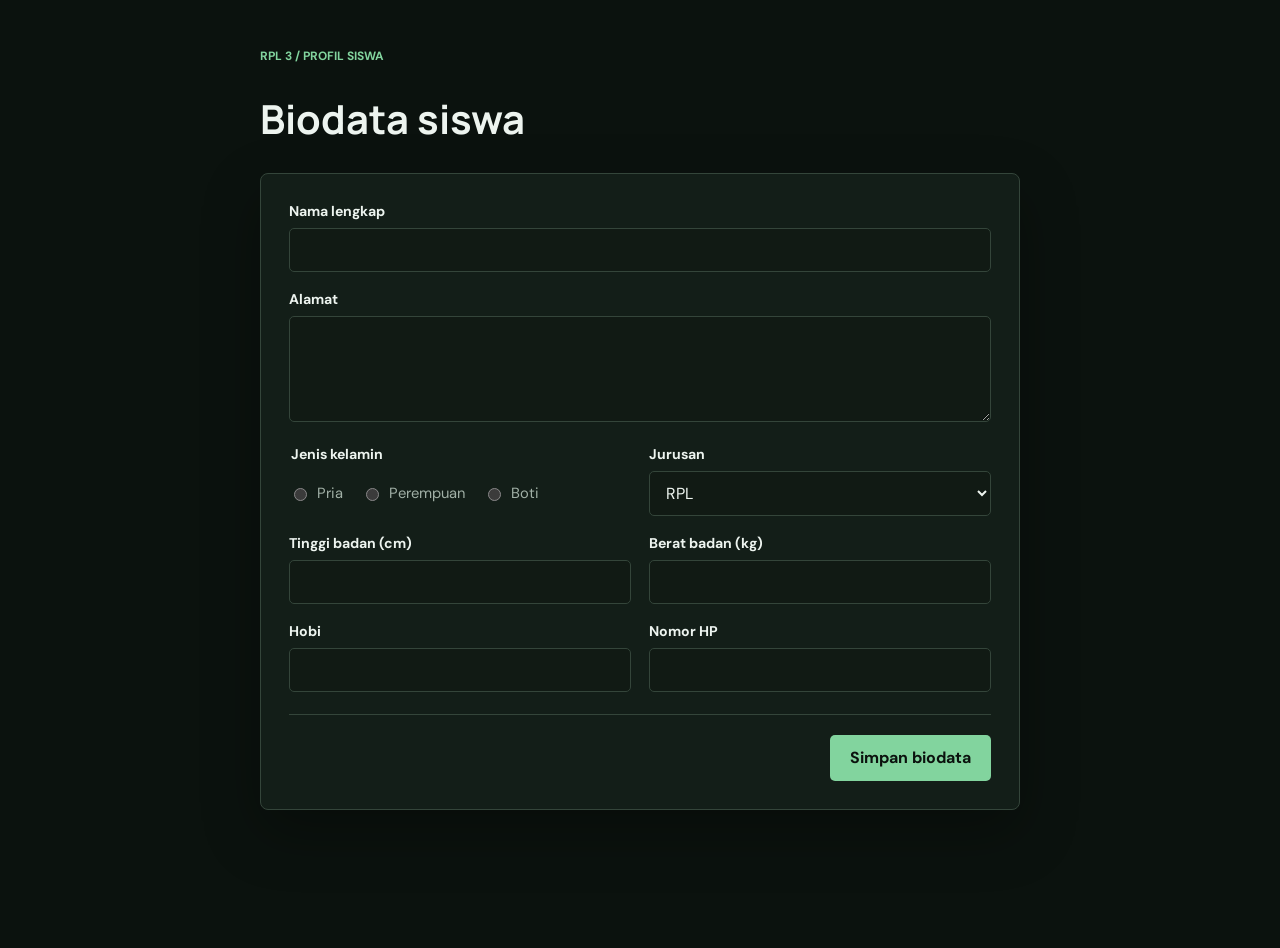
<file: form_biodata.html>
<!DOCTYPE html>
<html lang="id">
<head>
  <meta charset="UTF-8">
  <meta name="viewport" content="width=device-width, initial-scale=1.0">
  <title>Biodata Siswa</title>
  <link rel="stylesheet" href="style.css">
</head>
<body>

  <main class="page-shell form-shell">
    <header class="form-heading">
      <p class="eyebrow">RPL 3 / Profil Siswa</p>
      <h1>Biodata siswa</h1>
    </header>

    <form id="biodataForm" class="form-panel">
      <div class="form-grid">
        <div class="field field-wide">
          <label for="nama">Nama lengkap</label>
          <input type="text" id="nama" autocomplete="name" required>
        </div>

        <div class="field field-wide">
          <label for="alamat">Alamat</label>
          <textarea id="alamat" rows="4" required></textarea>
        </div>

        <div class="field">
          <fieldset>
            <legend>Jenis kelamin</legend>
            <div class="radio-options">
              <label><input type="radio" name="jk" value="Pria" required> Pria</label>
              <label><input type="radio" name="jk" value="Perempuan"> Perempuan</label>
              <label><input type="radio" name="jk" value="Pria"> Boti</label>
            </div>
          </fieldset>
        </div>

        <div class="field">
          <label for="jurusan">Jurusan</label>
          <select id="jurusan">
            <option value="RPL">RPL</option>
            <option value="TKR">TKR</option>
            <option value="TEI">TEI</option>
            <option value="TKJ">TKJ</option>
            <option value="TSM">TSM</option>
          </select>
        </div>

        <div class="field">
          <label for="tinggi">Tinggi badan (cm)</label>
          <input type="number" id="tinggi" min="1" inputmode="numeric">
        </div>

        <div class="field">
          <label for="berat">Berat badan (kg)</label>
          <input type="number" id="berat" min="1" inputmode="numeric">
        </div>

        <div class="field">
          <label for="hobi">Hobi</label>
          <input type="text" id="hobi">
        </div>

        <div class="field">
          <label for="nohp">Nomor HP</label>
          <input type="tel" id="nohp" autocomplete="tel" inputmode="tel">
        </div>
      </div>

      <div class="form-actions">
        <button type="submit">Simpan biodata</button>
      </div>
    </form>
  </main>

  <script>
    document.getElementById('biodataForm').addEventListener('submit', function(e) {
      e.preventDefault();

      const dataSiswa = {
        nama: document.getElementById('nama').value,
        alamat: document.getElementById('alamat').value,
        jk: document.querySelector('input[name="jk"]:checked')?.value || '',
        jurusan: document.getElementById('jurusan').value,
        tinggi: document.getElementById('tinggi').value,
        berat: document.getElementById('berat').value,
        hobi: document.getElementById('hobi').value,
        nohp: document.getElementById('nohp').value
      };

      localStorage.setItem('dataSiswa', JSON.stringify(dataSiswa));
      window.location.href = 'hasil_biodata.html';
    });
  </script>

</body>
</html>
</file>
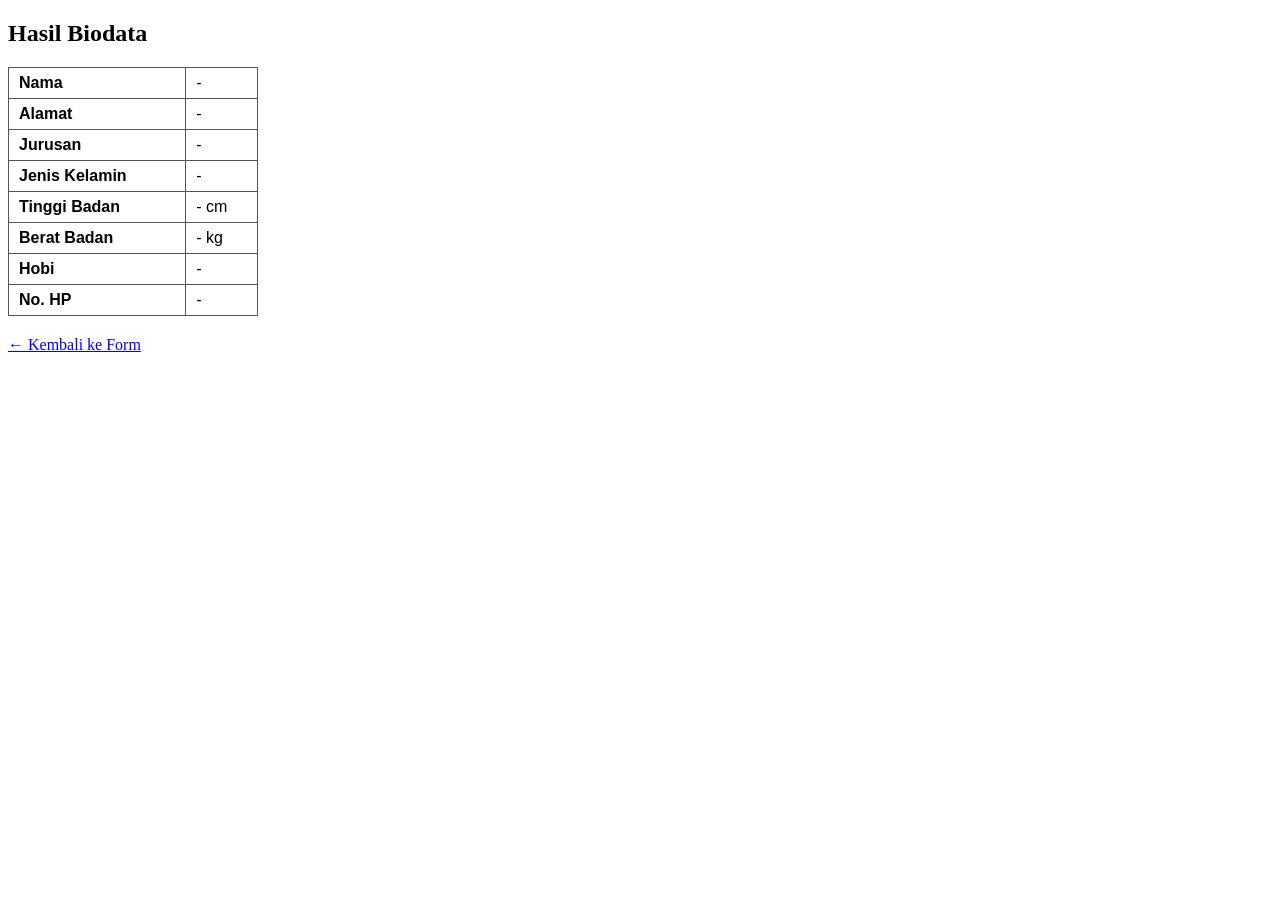
<file: hasil_biodata.html>
<!DOCTYPE html>
<html lang="id">
<head>
  <meta charset="UTF-8">
  <title>Hasil Biodata</title>
  <style>
    table {
      font-family: Arial, sans-serif;
      border-collapse: collapse;
      width: 250px;
      margin-bottom: 20px;
    }

    td {
      border: 1px solid #555;
      padding: 6px 10px;
      text-align: left;
    }

    td:first-child {
      font-weight: bold;
    }

    a {
      color: blue;
      text-decoration: underline;
    }
  </style>
</head>
<body>

  <h2>Hasil Biodata</h2>

  <table>
    <tbody>
      <tr>
        <td>Nama</td>
        <td id="hNama">-</td>
      </tr>
      <tr>
        <td>Alamat</td>
        <td id="hAlamat">-</td>
      </tr>
      <tr>
        <td>Jurusan</td>
        <td id="hJurusan">-</td>
      </tr>
      <tr>
        <td>Jenis Kelamin</td>
        <td id="hJk">-</td>
      </tr>
      <tr>
        <td>Tinggi Badan</td>
        <td><span id="hTinggi">-</span> cm</td>
      </tr>
      <tr>
        <td>Berat Badan</td>
        <td><span id="hBerat">-</span> kg</td>
      </tr>
      <tr>
        <td>Hobi</td>
        <td id="hHobi">-</td>
      </tr>
      <tr>
        <td>No. HP</td>
        <td id="hNohp">-</td>
      </tr>
    </tbody>
  </table>

  <a href="form_biodata.html">&larr; Kembali ke Form</a>

  <script>
    const dataJSON = localStorage.getItem('dataSiswa');

    if (dataJSON) {
      const data = JSON.parse(dataJSON);

      document.getElementById('hNama').textContent = data.nama || '-';
      document.getElementById('hAlamat').textContent = data.alamat || '-';
      document.getElementById('hJurusan').textContent = data.jurusan || '-';
      document.getElementById('hJk').textContent = data.jk || '-';
      document.getElementById('hTinggi').textContent = data.tinggi || '-';
      document.getElementById('hBerat').textContent = data.berat || '-';
      document.getElementById('hHobi').textContent = data.hobi || '-';
      document.getElementById('hNohp').textContent = data.nohp || '-';
    }
  </script>

</body> 
</html>
</file>
<file: style.css>
@import url('https://fonts.googleapis.com/css2?family=DM+Sans:wght@400;500;600;700&family=Manrope:wght@500;600;700;800&display=swap');

:root {
  color-scheme: dark;
  --ink: #edf4ef;
  --muted: #a1b0a6;
  --background: #0b120e;
  --surface: #131e18;
  --surface-raised: #1a2920;
  --line: #34453a;
  --green: #82d49e;
  --lime: #d7ef8a;
  --shadow: 0 22px 58px rgba(0, 0, 0, 0.3);
}

* {
  box-sizing: border-box;
}

body {
  min-height: 100vh;
  margin: 0;
  color: var(--ink);
  background: var(--background);
  font-family: 'DM Sans', 'Segoe UI', sans-serif;
}

.profile-page {
  display: grid;
  min-height: 100vh;
  place-items: center;
  padding: 54px 24px;
  background-image: linear-gradient(rgba(130, 212, 158, 0.045) 1px, transparent 1px), linear-gradient(90deg, rgba(130, 212, 158, 0.045) 1px, transparent 1px);
  background-size: 34px 34px;
}

.site-shell {
  width: min(100%, 900px);
  margin: auto;
  animation: page-enter 450ms ease-out both;
}

.profile-panel {
  position: relative;
  padding: 42px 32px 36px;
  border: 1px solid var(--line);
  border-radius: 12px;
  background: var(--surface);
  box-shadow: var(--shadow);
  text-align: center;
}

.profile-panel::before {
  position: absolute;
  inset: 0 0 auto;
  height: 4px;
  border-radius: 12px 12px 0 0;
  background: var(--lime);
  content: '';
}

.profile-kicker {
  margin: 0 0 22px;
  color: var(--green);
  font-size: 0.76rem;
  font-weight: 700;
  text-transform: uppercase;
}

.avatar-container {
  width: 148px;
  height: 148px;
  margin: 0 auto 22px;
  padding: 6px;
  border: 1px solid #789565;
  border-radius: 50%;
  background: #26372a;
}

.avatar {
  display: block;
  width: 100%;
  height: 100%;
  border: 3px solid var(--surface);
  border-radius: 50%;
  background: #26372a;
  object-fit: cover;
}

.profile-title {
  margin: 0;
  font-family: Manrope, 'Segoe UI', sans-serif;
  font-size: 2.5rem;
  font-weight: 800;
  line-height: 1.12;
}

.profile-description {
  max-width: 480px;
  margin: 12px auto 24px;
  color: var(--muted);
  font-size: 0.98rem;
  line-height: 1.65;
}

.social-icons {
  display: flex;
  justify-content: center;
  margin: 0 auto;
}

.icon-btn {
  display: inline-flex;
  min-height: 44px;
  align-items: center;
  gap: 9px;
  padding: 0 16px;
  border: 1px solid var(--line);
  border-radius: 7px;
  color: var(--ink);
  background: var(--surface-raised);
  font-size: 0.92rem;
  font-weight: 700;
  text-decoration: none;
  transition: border-color 160ms ease, background-color 160ms ease, transform 160ms ease;
}

.icon-btn:hover,
.icon-btn:focus-visible {
  transform: translateY(-2px);
  border-color: var(--green);
  background: #20372a;
  outline: none;
}

.social-logo {
  width: 18px;
  height: 18px;
  object-fit: contain;
}

.menu-list {
  display: grid;
  grid-template-columns: repeat(3, minmax(0, 1fr));
  gap: 14px;
  margin-top: 16px;
}

.menu-item {
  display: flex;
  min-height: 118px;
  flex-direction: column;
  align-items: flex-start;
  justify-content: space-between;
  gap: 16px;
  padding: 18px;
  border: 1px solid var(--line);
  border-radius: 9px;
  color: var(--ink);
  background: var(--surface);
  font-size: 0.95rem;
  font-weight: 700;
  text-decoration: none;
  transition: border-color 160ms ease, background-color 160ms ease, transform 160ms ease;
}

.menu-item:hover,
.menu-item:focus-visible {
  transform: translateY(-2px);
  border-color: var(--green);
  background: var(--surface-raised);
  outline: none;
}

.menu-item span {
  display: grid;
  width: 42px;
  height: 42px;
  flex: 0 0 42px;
  place-items: center;
  border: 1px solid rgba(215, 239, 138, 0.2);
  border-radius: 7px;
  color: var(--lime);
  background: rgba(215, 239, 138, 0.08);
  font-size: 1.2rem;
}

.menu-item svg {
  width: 18px;
  height: 18px;
}

.page-shell {
  width: min(100% - 36px, 760px);
  margin: 48px auto;
}

.form-heading {
  margin-bottom: 24px;
}

.form-heading h1 {
  font-family: Manrope, 'Segoe UI', sans-serif;
  font-size: 2.5rem;
}

.eyebrow {
  margin: 0 0 12px;
  color: var(--green);
  font-size: 0.75rem;
  font-weight: 700;
  text-transform: uppercase;
}

.form-panel {
  padding: 28px;
  border: 1px solid var(--line);
  border-radius: 8px;
  background: var(--surface);
  box-shadow: var(--shadow);
}

.form-grid {
  display: grid;
  grid-template-columns: repeat(2, minmax(0, 1fr));
  gap: 18px;
}

.field {
  min-width: 0;
}

.field-wide {
  grid-column: 1 / -1;
}

.field > label,
.field legend {
  display: block;
  margin-bottom: 8px;
  font-size: 0.88rem;
  font-weight: 700;
}

.field input:not([type='radio']),
.field textarea,
.field select {
  width: 100%;
  min-height: 44px;
  padding: 10px 12px;
  border: 1px solid var(--line);
  border-radius: 5px;
  color: var(--ink);
  background: #111a14;
  font: inherit;
}

.field textarea {
  min-height: 104px;
  resize: vertical;
}

.field input:focus,
.field textarea:focus,
.field select:focus {
  border-color: var(--green);
  outline: 3px solid rgba(130, 212, 158, 0.18);
}

.field fieldset {
  margin: 0;
  padding: 0;
  border: 0;
}

.radio-options {
  display: flex;
  min-height: 44px;
  flex-wrap: wrap;
  align-items: center;
  gap: 12px 18px;
}

.radio-options label {
  display: inline-flex;
  align-items: center;
  gap: 7px;
  color: var(--muted);
  font-size: 0.92rem;
}

.radio-options input {
  accent-color: var(--green);
}

.form-actions {
  display: flex;
  justify-content: flex-end;
  margin-top: 22px;
  padding-top: 20px;
  border-top: 1px solid var(--line);
}

.form-actions button {
  min-height: 46px;
  padding: 0 20px;
  border: 0;
  border-radius: 5px;
  color: #0b120e;
  background: var(--green);
  font: inherit;
  font-weight: 700;
  cursor: pointer;
}

.form-actions button:hover {
  background: var(--lime);
}

@keyframes page-enter {
  from {
    opacity: 0;
    transform: translateY(8px);
  }

  to {
    opacity: 1;
    transform: translateY(0);
  }
}

@media (max-width: 620px) {
  .profile-page {
    padding: 24px 14px;
  }

  .profile-panel {
    padding: 34px 20px 28px;
  }

  .profile-title {
    font-size: 2rem;
  }

  .menu-list {
    grid-template-columns: 1fr;
    gap: 10px;
  }

  .menu-item {
    min-height: 76px;
    flex-direction: row;
    align-items: center;
    justify-content: flex-start;
  }

  .form-grid {
    grid-template-columns: 1fr;
    gap: 16px;
  }

  .field-wide {
    grid-column: auto;
  }

  .form-panel {
    padding: 20px 16px;
  }
}

@media (prefers-reduced-motion: reduce) {
  *,
  *::before,
  *::after {
    animation-duration: 0.01ms !important;
    transition-duration: 0.01ms !important;
  }
}
</file>
